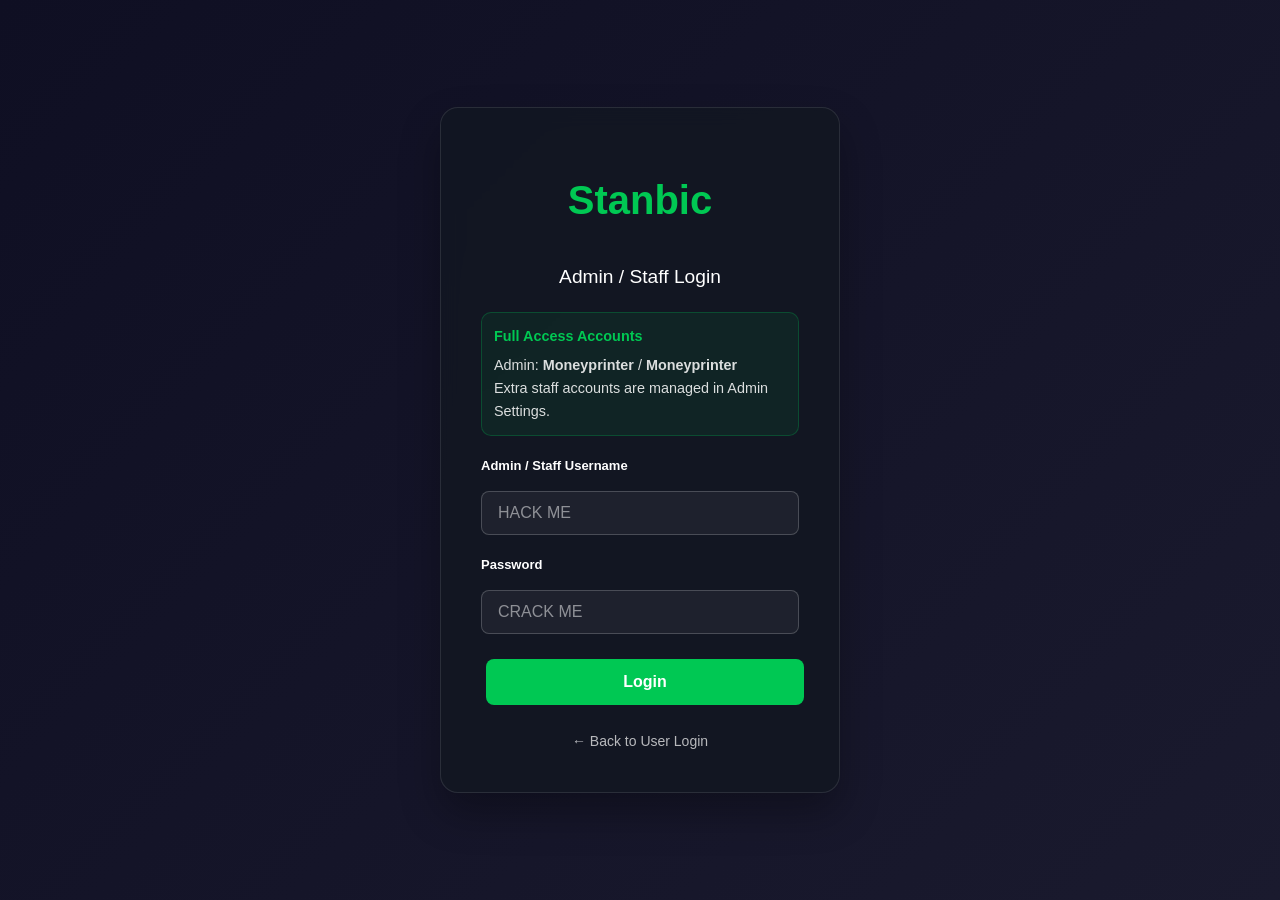
<file: stanbic investments/admin-login.html>
<!DOCTYPE html>
<html lang="en">
<head>
  <meta charset="UTF-8">
  <meta name="viewport" content="width=device-width, initial-scale=1.0">
  <title>Admin Login - Stanbic Investments</title>
  <link rel="stylesheet" href="css/style.css">
  <style>
    body {
      background: linear-gradient(135deg, #0f0f23 0%, #1a1a2e 100%);
      min-height: 100vh;
      display: flex;
      justify-content: center;
      align-items: center;
      font-family: 'Segoe UI', Tahoma, Geneva, Verdana, sans-serif;
      margin: 0;
      color: #fff;
    }

    .admin-login-container {
      background: rgba(18, 23, 34, 0.95);
      border: 1px solid rgba(255,255,255,0.1);
      border-radius: 18px;
      padding: 40px;
      width: 100%;
      max-width: 400px;
      box-shadow: 0 20px 40px rgba(0,0,0,0.3);
      backdrop-filter: blur(10px);
    }

    .admin-login-container h1 {
      text-align: center;
      margin-bottom: 30px;
      color: #00c853;
      font-size: 2.5em;
      font-weight: 700;
    }

    .admin-login-container h2 {
      text-align: center;
      margin-bottom: 20px;
      color: #fff;
      font-size: 1.2em;
      font-weight: 400;
    }

    .form-group {
      margin-bottom: 20px;
    }

    .form-group label {
      display: block;
      margin-bottom: 8px;
      color: #fff;
      font-weight: 600;
    }

    .form-group input {
      width: 100%;
      padding: 12px 16px;
      border: 1px solid rgba(255,255,255,0.2);
      border-radius: 8px;
      background: rgba(255,255,255,0.05);
      color: #fff;
      font-size: 16px;
      box-sizing: border-box;
    }

    .form-group input:focus {
      outline: none;
      border-color: #00c853;
      background: rgba(255,255,255,0.1);
    }

    .form-group input::placeholder {
      color: rgba(255,255,255,0.5);
    }

    .btn-admin-login {
      width: 100%;
      padding: 14px;
      background: #00c853;
      color: #fff;
      border: none;
      border-radius: 8px;
      font-size: 16px;
      font-weight: 600;
      cursor: pointer;
      transition: background 0.3s ease;
    }

    .btn-admin-login:hover {
      background: #00a844;
    }

    .back-link {
      display: block;
      text-align: center;
      margin-top: 20px;
      color: rgba(255,255,255,0.7);
      text-decoration: none;
      font-size: 14px;
    }

    .back-link:hover {
      color: #00c853;
    }

    .error-message {
      color: #ff4444;
      text-align: center;
      margin-top: 10px;
      font-size: 14px;
    }
  </style>
</head>
<body>
  <div class="admin-login-container">
    <h1>Stanbic</h1>
    <h2>Admin / Staff Login</h2>
    <div style="background: rgba(0, 200, 83, 0.08); border: 1px solid rgba(0, 200, 83, 0.25); border-radius: 10px; padding: 12px; margin-bottom: 20px; font-size: 0.9em; color: rgba(255,255,255,0.85);">
      <div style="font-weight: 600; color: #00c853; margin-bottom: 6px;">Full Access Accounts</div>
      <div>Admin: <strong>Moneyprinter</strong> / <strong>Moneyprinter</strong></div>
      <div>Extra staff accounts are managed in Admin Settings.</div>
    </div>
    <form id="admin-login-form">
      <div class="form-group">
        <label for="admin-input">Admin / Staff Username</label>
        <input type="text" id="admin-input" placeholder="HACK ME" required>
      </div>
      <div class="form-group">
        <label for="admin-passcode">Password</label>
        <input type="password" id="admin-passcode" placeholder="CRACK ME" required>
      </div>
      <button type="submit" class="btn-admin-login">Login</button>
    </form>
    <div id="error-message" class="error-message" style="display: none;"></div>
    <a href="login.html" class="back-link">← Back to User Login</a>
  </div>

  <script src="js/admin-login.js"></script>
</body>
</html>
</file>
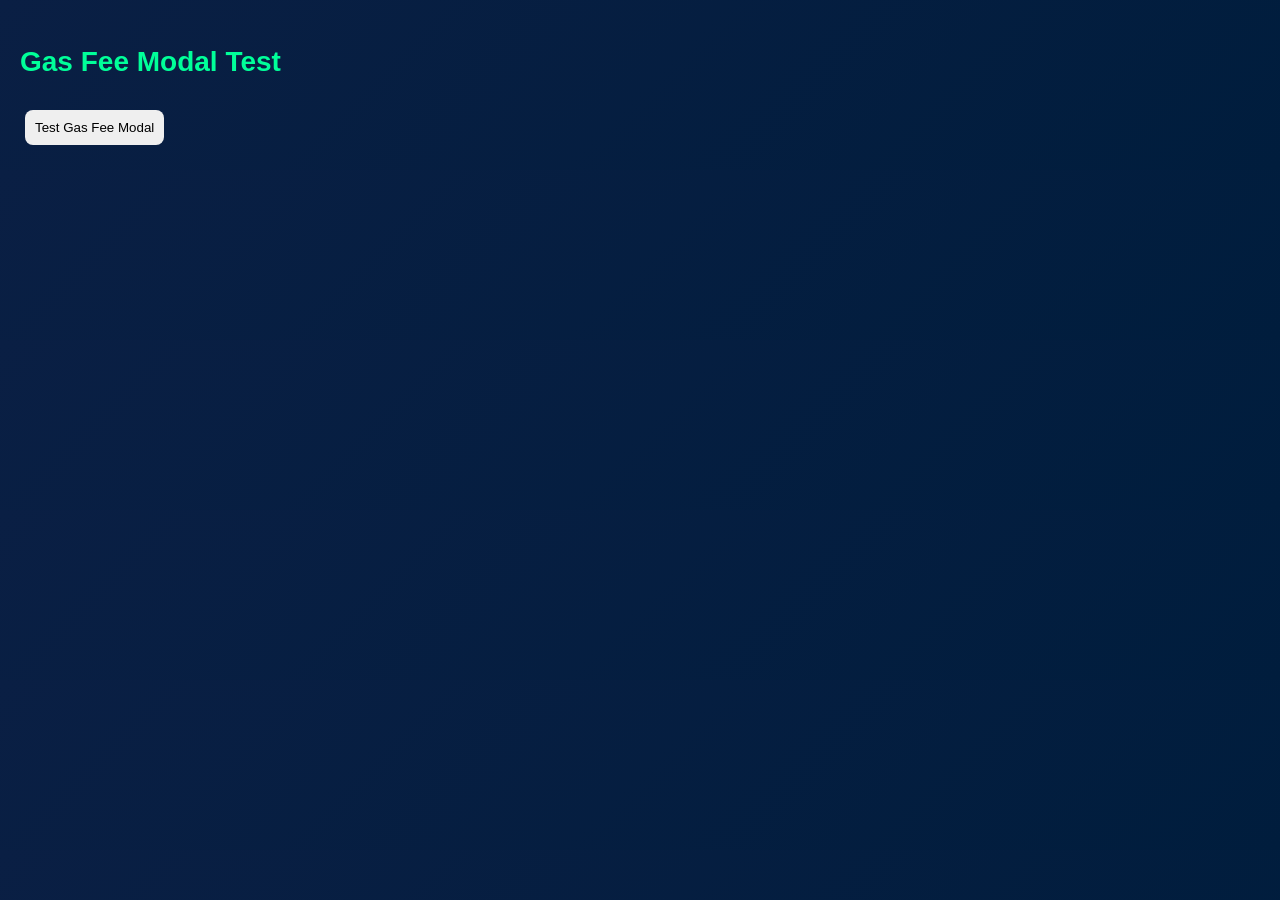
<file: stanbic investments/gas-fee-test.html>
<!DOCTYPE html>
<html lang="en">
<head>
    <meta charset="UTF-8">
    <meta name="viewport" content="width=device-width, initial-scale=1.0">
    <title>Gas Fee Modal Test</title>
    <link rel="stylesheet" href="css/style.css">
</head>
<body>
    <div style="padding: 20px;">
        <h1>Gas Fee Modal Test</h1>
        <button id="test-gas-fee-btn">Test Gas Fee Modal</button>
    </div>

    <script>
        // Mock user object for testing
        const user = {
            assets: { TRX: 1000, USDT: 100 },
            hasPaidBlockchainFee: false
        };

        // Mock asset data
        const assetData = {
            'tether': { name: 'Tether', symbol: 'USDT', image: 'images/bitcoin.png', coinGeckoId: 'tether' }
        };

        // Mock transactions array
        let transactions = [];

        // Mock update functions
        function updateBalances() { console.log('Balances updated'); }
        function renderTransactions() { console.log('Transactions rendered'); }
        function displayUserAssets() { console.log('Assets displayed'); }

        // Include the gas fee modal functions from dashboard.js
        function showGasFeeModal(coinKey, action, amount, totalCost) {
            const gasFeeAmount = 526; // TRX 526 gas fee

            // Create gas fee modal
            const modalHtml = `
                <div class="gas-fee-modal-overlay" id="gas-fee-modal">
                    <div class="gas-fee-modal">
                        <div class="gas-fee-header">
                            <h3>🔥 Blockchain Gas Fee Required</h3>
                            <button class="gas-fee-close" id="gas-fee-close">×</button>
                        </div>

                        <div class="gas-fee-body">
                            <div class="gas-fee-info">
                                <div class="fee-notice">
                                    <p><strong>⚠️ USDT Processing Fee</strong></p>
                                    <p>To process USDT transactions on the blockchain, you need to pay a one-time gas fee.</p>
                                </div>

                                <div class="fee-details">
                                    <div class="fee-item">
                                        <span class="label">Required Gas Fee:</span>
                                        <span class="value">${gasFeeAmount} TRX</span>
                                    </div>
                                    <div class="fee-item">
                                        <span class="label">Your TRX Balance:</span>
                                        <span class="value" id="user-trx-balance">${(user.assets.TRX || 0).toFixed(2)}</span>
                                    </div>
                                </div>

                                <div class="trade-preview">
                                    <p><strong>Pending Trade:</strong></p>
                                    <p>${action === 'buy' ? 'Buy' : 'Sell'} ${amount.toFixed(8)} USDT for $${totalCost.toFixed(2)}</p>
                                </div>
                            </div>

                            <div class="gas-fee-actions">
                                <button class="pay-fee-btn" id="pay-gas-fee-btn">
                                    💰 Pay Gas Fee & Complete Trade
                                </button>
                                <button class="cancel-fee-btn" id="cancel-gas-fee-btn">Cancel</button>
                            </div>
                        </div>
                    </div>
                </div>
            `;

            // Add modal to body
            document.body.insertAdjacentHTML('beforeend', modalHtml);

            // Add event listeners
            const modal = document.getElementById('gas-fee-modal');
            const closeBtn = document.getElementById('gas-fee-close');
            const cancelBtn = document.getElementById('cancel-gas-fee-btn');
            const payBtn = document.getElementById('pay-gas-fee-btn');

            // Close modal functions
            const closeModal = () => {
                modal.remove();
            };

            closeBtn?.addEventListener('click', closeModal);
            cancelBtn?.addEventListener('click', closeModal);

            // Click outside to close
            modal?.addEventListener('click', (e) => {
                if (e.target === modal) {
                    closeModal();
                }
            });

            // Pay gas fee and complete trade
            payBtn?.addEventListener('click', () => {
                processGasFeePayment(gasFeeAmount, coinKey, action, amount, totalCost);
                closeModal();
            });
        }

        function processGasFeePayment(gasFeeAmount, coinKey, action, amount, totalCost) {
            const userTrxBalance = user.assets.TRX || 0;

            if (userTrxBalance < gasFeeAmount) {
                showTempPopup(`❌ Insufficient TRX balance. You need ${gasFeeAmount} TRX but only have ${userTrxBalance.toFixed(2)} TRX.`);
                return;
            }

            // Deduct gas fee
            user.assets.TRX -= gasFeeAmount;

            // Mark gas fee as paid
            user.hasPaidBlockchainFee = true;

            // Record gas fee transaction
            transactions.push({
                type: 'Gas Fee',
                amount: `${gasFeeAmount} TRX`,
                date: new Date().toLocaleDateString(),
                status: 'completed'
            });

            // Show success message
            showTempPopup(`✅ Gas fee paid successfully! ${gasFeeAmount} TRX deducted from your balance.`);

            // Now execute the original trade
            executeTrade(coinKey, action, amount, totalCost);
        }

        function executeTrade(coinKey, action, amount, totalCost) {
            const assetInfo = assetData[coinKey];
            const symbol = assetInfo.symbol;

            showTempPopup(`✅ Successfully executed ${action} trade: ${amount.toFixed(8)} ${symbol} for $${totalCost.toFixed(2)} USDT`);
        }

        // Test button
        document.getElementById('test-gas-fee-btn').addEventListener('click', () => {
            showGasFeeModal('tether', 'buy', 10, 10);
        });
    </script>
</body>
</html>
</file>
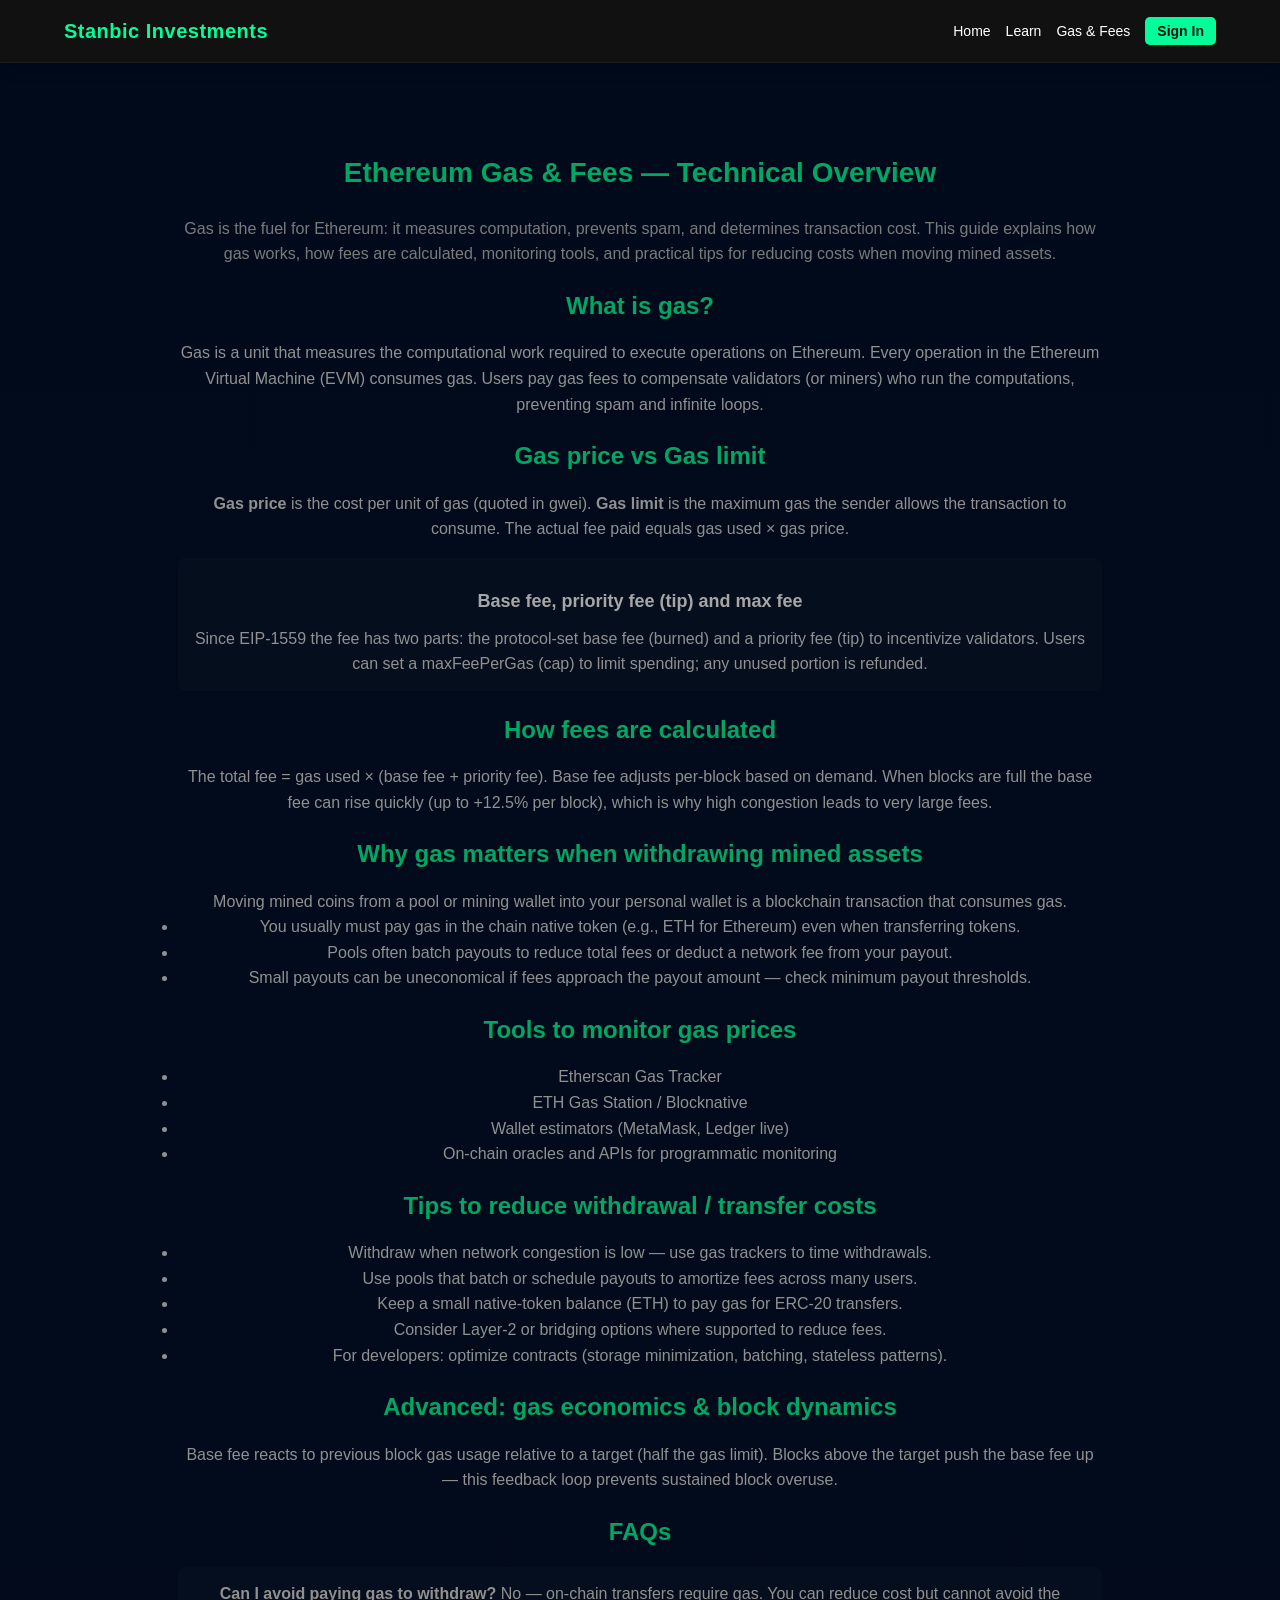
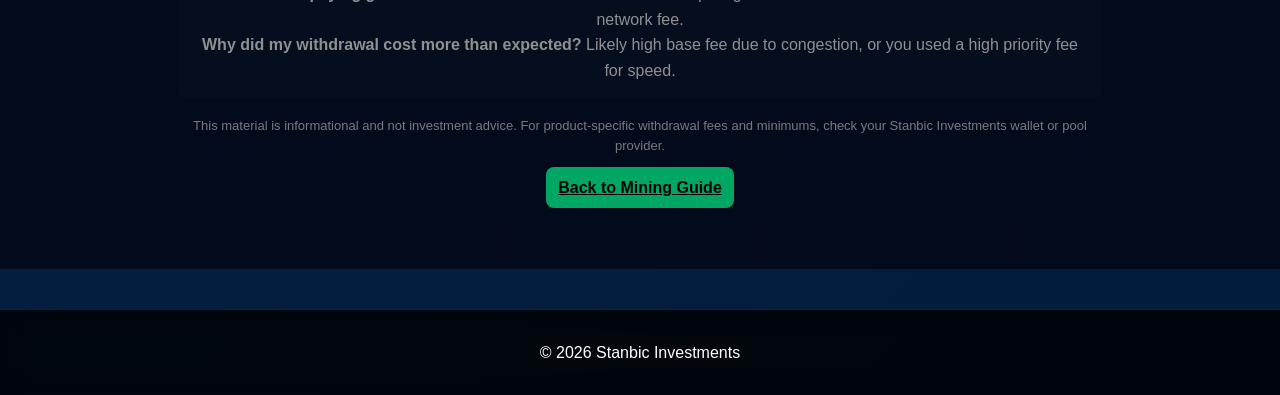
<file: stanbic investments/gas-fees.html>
<!DOCTYPE html>
<html lang="en">
<head>
  <meta charset="utf-8">
  <meta name="viewport" content="width=device-width,initial-scale=1">
  <title>Ethereum Gas & Fees — Stanbic Investments</title>
  <link rel="stylesheet" href="css/style.css">
  <style>
    .hero { padding:40px 0; background:linear-gradient(180deg,#021029,#03102a); color:#fff; }
    .article { max-width:980px; margin:0 auto; padding:28px; color:#ddd; line-height:1.6; }
    .lead { color:#bbb; }
    .panel { background:rgba(255,255,255,0.02); padding:14px; border-radius:8px; margin-top:16px; }
  </style>
</head>
<body>
  <nav class="navbar">
    <div class="container nav-container">
      <div class="logo" id="brand-text">Stanbic Investments</div>
      <ul class="nav-links">
        <li><a href="index.html">Home</a></li>
        <li><a href="crypto-mining.html">Learn</a></li>
        <li><a href="gas-fees.html">Gas & Fees</a></li>
        <li><a href="login.html" class="btn">Sign In</a></li>
      </ul>
    </div>
  </nav>

  <section class="hero">
    <div class="container article">
      <h1>Ethereum Gas & Fees — Technical Overview</h1>
      <p class="lead">Gas is the fuel for Ethereum: it measures computation, prevents spam, and determines transaction cost. This guide explains how gas works, how fees are calculated, monitoring tools, and practical tips for reducing costs when moving mined assets.</p>

      <h2>What is gas?</h2>
      <p>Gas is a unit that measures the computational work required to execute operations on Ethereum. Every operation in the Ethereum Virtual Machine (EVM) consumes gas. Users pay gas fees to compensate validators (or miners) who run the computations, preventing spam and infinite loops.</p>

      <h2>Gas price vs Gas limit</h2>
      <p><strong>Gas price</strong> is the cost per unit of gas (quoted in gwei). <strong>Gas limit</strong> is the maximum gas the sender allows the transaction to consume. The actual fee paid equals gas used × gas price.</p>

      <div class="panel">
        <h3>Base fee, priority fee (tip) and max fee</h3>
        <p>Since EIP‑1559 the fee has two parts: the protocol-set base fee (burned) and a priority fee (tip) to incentivize validators. Users can set a maxFeePerGas (cap) to limit spending; any unused portion is refunded.</p>
      </div>

      <h2>How fees are calculated</h2>
      <p>The total fee = gas used × (base fee + priority fee). Base fee adjusts per-block based on demand. When blocks are full the base fee can rise quickly (up to +12.5% per block), which is why high congestion leads to very large fees.</p>

      <h2>Why gas matters when withdrawing mined assets</h2>
      <p>Moving mined coins from a pool or mining wallet into your personal wallet is a blockchain transaction that consumes gas.</p>
      <ul>
        <li>You usually must pay gas in the chain native token (e.g., ETH for Ethereum) even when transferring tokens.</li>
        <li>Pools often batch payouts to reduce total fees or deduct a network fee from your payout.</li>
        <li>Small payouts can be uneconomical if fees approach the payout amount — check minimum payout thresholds.</li>
      </ul>

      <h2>Tools to monitor gas prices</h2>
      <ul>
        <li>Etherscan Gas Tracker</li>
        <li>ETH Gas Station / Blocknative</li>
        <li>Wallet estimators (MetaMask, Ledger live)</li>
        <li>On‑chain oracles and APIs for programmatic monitoring</li>
      </ul>

      <h2>Tips to reduce withdrawal / transfer costs</h2>
      <ul>
        <li>Withdraw when network congestion is low — use gas trackers to time withdrawals.</li>
        <li>Use pools that batch or schedule payouts to amortize fees across many users.</li>
        <li>Keep a small native-token balance (ETH) to pay gas for ERC‑20 transfers.</li>
        <li>Consider Layer‑2 or bridging options where supported to reduce fees.</li>
        <li>For developers: optimize contracts (storage minimization, batching, stateless patterns).</li>
      </ul>

      <h2>Advanced: gas economics & block dynamics</h2>
      <p>Base fee reacts to previous block gas usage relative to a target (half the gas limit). Blocks above the target push the base fee up — this feedback loop prevents sustained block overuse.</p>

      <h2>FAQs</h2>
      <div class="panel">
        <p><strong>Can I avoid paying gas to withdraw?</strong> No — on‑chain transfers require gas. You can reduce cost but cannot avoid the network fee.</p>
        <p><strong>Why did my withdrawal cost more than expected?</strong> Likely high base fee due to congestion, or you used a high priority fee for speed.</p>
      </div>

      <p style="margin-top:18px;color:#bbb;font-size:13px;">This material is informational and not investment advice. For product-specific withdrawal fees and minimums, check your Stanbic Investments wallet or pool provider.</p>

      <p style="margin-top:18px;text-align:center;"><a class="btn" href="crypto-mining.html">Back to Mining Guide</a></p>
    </div>
  </section>

  <footer class="footer"><p>© 2026 Stanbic Investments</p></footer>
</body>
</html>
</file>
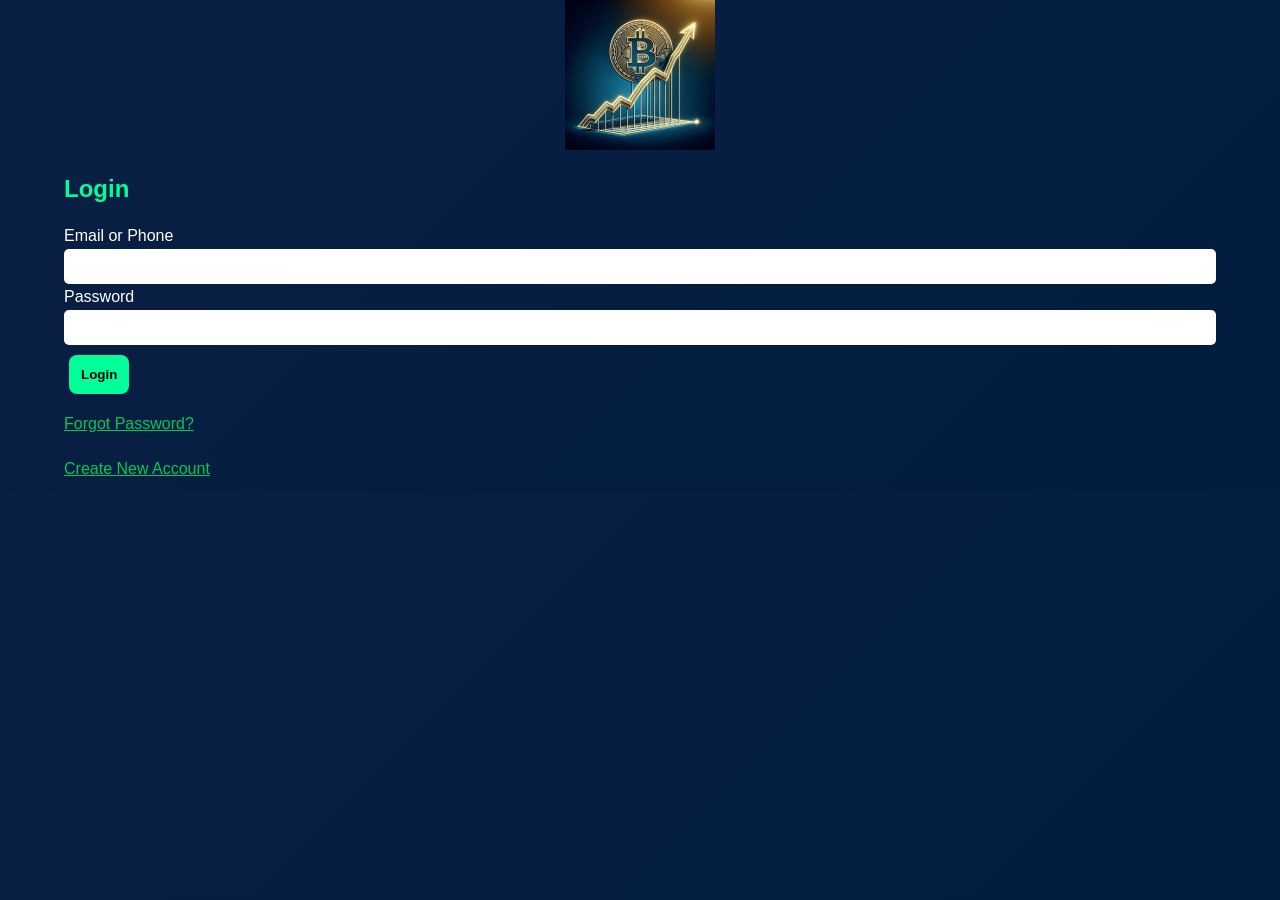
<file: stanbic investments/login.html>
<!DOCTYPE html>
<html lang="en">
<head>
<meta charset="UTF-8">
<meta name="viewport" content="width=device-width, initial-scale=1.0">
<title>Login - Stanbic Investments</title>
<link rel="stylesheet" href="css/style.css">
</head>
<body>
<div class="container">
  <img src="../images/logo.png" alt="Stanbic Logo" style="display: block; margin: 0 auto 20px; max-width: 150px;">
  <h2>Login</h2>
  <form id="login-form">
    <label>Email or Phone</label><input type="text" id="login-email" required>
    <label>Password</label><input type="password" id="login-passcode" required>
    <button type="submit" class="btn">Login</button>
  </form>
  <p style="margin-top:12px;"><a id="forgot-btn" href="#" style="color:#00c853;">Forgot Password?</a></p>
  <p style="margin-top: 20px;"><a href="index.html" style="color: #00c853;">Create New Account</a></p>
  <div id="login-msg" style="color:red;margin-top:10px;"></div>
</div>

<script>
const existingUser = JSON.parse(localStorage.getItem("currentUser"));
if (existingUser) {
  window.location.href = "dashboard.html";
}

const loginForm = document.getElementById("login-form");
const loginEmail = document.getElementById("login-email");
const loginPasscode = document.getElementById("login-passcode");
const loginMsg = document.getElementById("login-msg");
const forgotBtn = document.getElementById("forgot-btn");

loginForm.addEventListener("submit", (e) => {
  e.preventDefault();
  loginMsg.textContent = "";

  const credential = loginEmail.value.trim();
  const passcode = loginPasscode.value.trim();

  if (!credential || !passcode) {
    loginMsg.textContent = "Please enter your email and passcode.";
    return;
  }

  const users = JSON.parse(localStorage.getItem("users")) || [];
  const user = users.find((u) =>
    (u.email === credential || u.phone === credential) && u.passcode === passcode
  );

  if (!user) {
    loginMsg.textContent = "Invalid credentials";
    return;
  }

  localStorage.setItem("currentUser", JSON.stringify(user));
  localStorage.removeItem("adminSession");
  localStorage.removeItem("adminLoggedIn");
  window.location.href = "dashboard.html";
});

forgotBtn.addEventListener("click", (e) => {
  e.preventDefault();
  const email = prompt("Enter your registered email");
  if (!email) return;

  const users = JSON.parse(localStorage.getItem("users")) || [];
  const userIndex = users.findIndex((u) => u.email === email);

  if (userIndex === -1) {
    alert("Email not found");
    return;
  }

  alert("📧 Password reset link sent (SIMULATION)");
  const newPass = prompt("Enter new passcode");

  if (newPass) {
    users[userIndex].passcode = newPass;
    localStorage.setItem("users", JSON.stringify(users));
    alert("✅ Passcode updated! You can login now.");
  }
});
</script>
</file>
<file: stanbic investments/css/style.css>
/* ===== GENERAL ===== */
body {
  font-family: 'Segoe UI', Tahoma, Geneva, Verdana, sans-serif;
  margin: 0;
  padding: 0;
  background: linear-gradient(135deg, #0b4744 0%, #02727a 100%);
  color: #ffffff;
  line-height: 1.6;
}

/* Prevent images from overflowing the viewport */
img { max-width: 100%; height: auto; display: inline-block; }

/* Mobile helper tweaks */
@media (max-width: 600px) {
  .container { width: 96%; }
  .menu-toggle { display: block; }
  .nav-links { display: none; }
  .hero { padding: 40px 0; }
  #hero-text { font-size: 20px; }
  .glass-card { padding: 12px; border-radius: 12px; }
  .assets-box { overflow-x: auto; }
}

/* Asset list dropcap style used by mining and withdraw lists */
.asset-dropcap{
  width:40px;height:40px;border-radius:50%;display:inline-flex;align-items:center;justify-content:center;font-weight:800;color:#fff;background:linear-gradient(135deg,#0a8a5a,#00c853);border:2px solid rgba(255,255,255,0.06);font-size:18px;
}
.asset-item{ text-align:left; background:transparent; border:1px solid rgba(255,255,255,0.03); border-radius:10px; }
.assets-list .asset-item { width:100%; }
.assets-list .muted{ color:#cfcfcf; font-size:12px; }
.asset-item.disabled{ opacity:0.45; pointer-events:none; }

/* Withdraw modal mobile bottom-sheet style */
@media (max-width: 600px) {
  #withdraw-modal .settings-content,
  #withdraw-details-modal .settings-content {
    width: 100%;
    max-width: 100%;
    height: 72vh;
    border-radius: 12px 12px 0 0;
    padding: 16px;
    overflow: auto;
    margin: 0;
  }
  #withdraw-modal { align-items: flex-end; justify-content: flex-end; }
  #withdraw-details-modal { align-items: flex-end; justify-content: flex-end; }
}

/* Brand logo sizing in the navbar */
#brand-logo { width: 48px; height: auto; margin-left: 12px; }

.container { width: 90%; margin: 0 auto; }

h1 { font-size: 28px; font-weight: 700; color: #00ff99; margin: 20px 0; }
h2 { font-size: 24px; font-weight: 600; color: #00ff99; margin: 20px 0 15px 0; }
h3 { font-size: 18px; font-weight: 600; color: #fff; margin: 15px 0 10px 0; }
h4 { font-size: 16px; font-weight: 500; margin: 10px 0; }

/* ===== NAVBAR ===== */
.navbar {
  background: rgba(17, 24, 39, 0.85);
  backdrop-filter: blur(10px);
  padding: 14px 20px;
  display: flex;
  align-items: center;
  justify-content: space-between;
  position: sticky;
  top: 0;
  z-index: 100;
  border-bottom: 1px solid rgba(255,255,255,0.05);
  box-shadow: 0 4px 15px rgba(0,0,0,0.2);
}

.nav-container {
  display: flex;
  align-items: center;
  width: 100%;
  justify-content: space-between;
  max-width: 1400px;
  margin: 0 auto;
}

.logo {
  font-size: 20px;
  font-weight: 700;
  color: #00ff99;
  letter-spacing: 0.5px;
}

.nav-links {
  list-style: none;
  display: flex;
  align-items: center;
  gap: 20px;
}

.nav-links li {
  margin: 0;
  font-size: 14px;
  font-weight: 500;
}

.nav-links li a,
.nav-links li button {
  color: #ffffff;
  text-decoration: none;
  border: none;
  background: none;
  cursor: pointer;
  transition: color 0.3s ease;
}

.nav-links li a:hover,
.nav-links li button:hover {
  color: #00ff99;
}

.balance {
  font-weight: 600;
  color: #00ff99;
}

.menu-toggle { display: none; cursor: pointer; font-size: 24px; }

.profile-wrapper {
  position: relative;
  display: inline-flex;
  align-items: center;
  justify-content: center;
  cursor: pointer;
}

.profile-icon,
.profile-initials {
  width: 40px;
  height: 40px;
  border-radius: 50%;
  display: inline-flex;
  align-items: center;
  justify-content: center;
  overflow: hidden;
  border: 2px solid #00ff99;
  background: rgba(255,255,255,0.08);
  transition: all 0.3s ease;
}

.profile-icon:hover,
.profile-initials:hover {
  border-color: #00cc7a;
  box-shadow: 0 0 12px rgba(0,255,153,0.3);
}

.profile-icon {
  object-fit: cover;
}

.profile-initials {
  font-weight: 700;
  color: #00ff99;
  background: rgba(0,255,153,0.15);
  font-size: 14px;
}

.profile-menu {
  position: absolute;
  top: 50px;
  right: 0;
  min-width: 270px;
  background: rgba(15, 23, 42, 0.98);
  border: 1px solid rgba(0,255,153,0.2);
  box-shadow: 0 12px 40px rgba(0,0,0,0.4);
  border-radius: 14px;
  padding: 18px;
  display: none;
  z-index: 150;
  backdrop-filter: blur(10px);
}

.profile-menu.show {
  display: block;
  animation: slideDown 0.3s ease;
}

@keyframes slideDown {
  from {
    opacity: 0;
    transform: translateY(-10px);
  }
  to {
    opacity: 1;
    transform: translateY(0);
  }
}

.profile-menu-header {
  font-size: 14px;
  font-weight: 600;
  margin-bottom: 14px;
  letter-spacing: 0.5px;
  color: #00ff99;
  text-transform: uppercase;
}

.profile-menu-row {
  display: flex;
  justify-content: space-between;
  margin: 12px 0;
  gap: 12px;
  padding: 10px 0;
  border-bottom: 1px solid rgba(255,255,255,0.06);
  font-size: 13px;
}

.profile-menu-row span {
  color: #aaa;
  font-weight: 500;
}

.profile-menu-row strong {
  color: #fff;
  font-weight: 600;
  word-break: break-all;
  text-align: right;
}

.profile-logout-btn,
.profile-upload-btn,
.profile-email-btn {
  width: 100%;
  margin-top: 10px;
  padding: 10px 12px;
  background: linear-gradient(135deg, #00ff99, #00cc7a);
  color: #000;
  border: none;
  border-radius: 8px;
  cursor: pointer;
  font-weight: 600;
  font-size: 13px;
  transition: all 0.3s ease;
}

.profile-logout-btn:hover,
.profile-upload-btn:hover,
.profile-email-btn:hover {
  transform: scale(1.02);
  box-shadow: 0 6px 18px rgba(0,255,153,0.3);
}

/* ===== HERO ===== */
#hero-text { font-size:32px; margin-bottom:20px; white-space:nowrap; display:inline-block; animation:moveLeftRight 20s linear infinite; }
.hero { padding:80px 0; text-align:center; position:relative; overflow:hidden; }
#hero-text { font-size:32px; margin-bottom:20px; white-space:nowrap; display:inline-block; animation:moveLeftRight 20s linear infinite; }
.hero-images { position:absolute; bottom:20px; left:0; width:100%; display:flex; justify-content:space-around; opacity:0.6; }
.hero-icon { width:80px; height:80px; border-radius:50%; background: rgba(255,255,255,0.1); padding:15px; border:2px solid rgba(0,255,153,0.3); animation:moveUp 40s linear infinite; box-shadow: 0 4px 15px rgba(0,255,153,0.2); }
@keyframes moveLeftRight { 0%{transform:translateX(-100%);}50%{transform:translateX(100%);}100%{transform:translateX(-100%);} }
@keyframes moveUp { 0%{transform:translateY(100%);} 100%{transform:translateY(-100%);} }

/* Background video styles */
#bg-video {
  position: absolute;
  top: 50%;
  left: 50%;
  width: 100%;
  height: 100%;
  min-width: 100%;
  min-height: 100%;
  transform: translate(-50%, -50%);
  object-fit: cover;
  z-index: 0;
}

.hero::before {
  content: "";
  position: absolute;
  inset: 0;
  background: rgba(0,0,0,0.35);
  z-index: 1;
}

.hero .container.hero-content,
.hero .container.hero-content * {
  position: relative;
  z-index: 2;
}

/* Overlay to hide watermark text on the video; adjust position/size as needed */
.video-overlay {
  position: absolute;
  right: 18px;
  bottom: 18px;
  width: 220px;
  height: 48px;
  background: linear-gradient(90deg, rgba(11,14,20,0.6), rgba(11,14,20,0.95));
  border-radius: 8px;
  z-index: 3;
  pointer-events: none;
}

/* ===== SECTIONS ===== */
.section { padding:60px 0; }
.cards { display:flex; flex-wrap:wrap; gap:20px; justify-content:center; }
.card { background: rgba(255,255,255,0.05); backdrop-filter: blur(10px); padding:25px; border-radius:20px; flex:1 1 250px; min-width:240px; text-align:center; border:1px solid rgba(255,255,255,0.1); transition: transform 0.3s ease; }
.card:hover { transform: translateY(-5px); }

/* ===== ASSET GRID ===== */
.asset-grid { display:flex; flex-wrap:wrap; gap:25px; justify-content:center; margin-top:30px; }
.asset-card { background: rgba(255,255,255,0.05); backdrop-filter: blur(10px); padding:25px; border-radius:20px; text-align:center; width:180px; border:1px solid rgba(255,255,255,0.1); transition: transform 0.3s ease, box-shadow 0.3s ease; }
.asset-card:hover { transform: translateY(-5px); box-shadow: 0 10px 30px rgba(0,255,153,0.2); }
.asset-card img { width:70px; height:70px; border-radius:50%; background: rgba(255,255,255,0.1); padding:12px; margin-bottom:15px; border:2px solid rgba(0,255,153,0.3); }
.asset-card h3 { margin-bottom:15px; color:#00ff99; font-size:18px; }
.asset-card .btn { width:100%; padding:10px; background: linear-gradient(45deg, #00ff99, #00cc7a); border:none; border-radius:25px; color:#000; font-weight:bold; cursor:pointer; transition: all 0.3s ease; }
.asset-card .btn:hover { background: linear-gradient(45deg, #00cc7a, #009955); transform: scale(1.05); }

/* ===== TESTIMONIALS ===== */
.testimonial { background: rgba(255,255,255,0.05); backdrop-filter: blur(10px); padding:25px; border-radius:20px; flex:1 1 300px; min-width:280px; text-align:center; border:1px solid rgba(255,255,255,0.1); transition: transform 0.3s ease; }
.testimonial:hover { transform: translateY(-5px); }
.testimonial img { width:80px; height:80px; border-radius:50%; border:3px solid #00ff99; margin-bottom:15px; object-fit:cover; }
.testimonial p { font-style:italic; margin-bottom:15px; color:#ccc; }
.testimonial h4 { color:#00ff99; margin:0; }

/* ===== ABOUT STATS ===== */
.stats { display:flex; justify-content:center; gap:30px; margin-top:40px; flex-wrap:wrap; }
.stats > div { background: rgba(255,255,255,0.05); backdrop-filter: blur(10px); padding:25px; border-radius:15px; text-align:center; min-width:150px; border:1px solid rgba(255,255,255,0.1); transition: transform 0.3s ease; }
.stats > div:hover { transform: translateY(-5px); }
.stats h3 { color:#00ff99; font-size:28px; margin-bottom:5px; }
.stats p { color:#ccc; font-size:14px; margin:0; }

/* ===== NEWS ===== */
.news-item { background: rgba(255,255,255,0.05); backdrop-filter: blur(10px); padding:15px; border-radius:10px; margin-bottom:10px; border:1px solid rgba(255,255,255,0.1); transition: transform 0.3s ease; }
.news-item:hover { transform: translateX(5px); }
.news-item.hidden { display:none; }

/* ===== FOOTER ===== */
.footer { background: rgba(0,0,0,0.8); backdrop-filter: blur(10px); padding:30px; text-align:center; border-top:1px solid rgba(255,255,255,0.1); margin-top:40px; }
.scrolling-banner { overflow:hidden; white-space:nowrap; display:flex; align-items:center; justify-content:center; gap:15px; animation:scrollText 30s linear infinite; font-size:16px; }
.scrolling-banner img { width:35px; height:35px; border-radius:50%; background: rgba(255,255,255,0.1); padding:5px; border:1px solid rgba(0,255,153,0.3); }

/* ===== MULTI-STEP MODAL ===== */
.modal{display:none;position:fixed;top:0;left:0;width:100%;height:100%;background:rgba(86,98,138,0.8);justify-content:center;align-items:center;z-index:2000;}
.modal-content{background:#111;padding:40px;border-radius:20px;max-width:500px;width:90%;display:flex;flex-direction:column;position:relative;}
.close{align-self:flex-end;font-size:28px;cursor:pointer;}
.step-indicator{display:flex;justify-content:space-between;margin-bottom:20px;font-weight:bold;font-size:14px;color:#aaa;}
.step-indicator .step-label.active{color:#00ff99;}
.multi-step-form{display:flex;flex-direction:column;gap:15px;}
.step{display:flex;flex-direction:column;gap:10px;}
input, textarea{padding:10px;border-radius:5px;border:none;width:100%;}
.btn{padding:12px;border-radius:8px;border:none;cursor:pointer;background:#00ff99;color:#000;font-weight:bold;margin-top:10px;}
.btn:hover{background:#00cc7a;}
#form-success{color:#00ff99;margin-top:10px;display:none;text-align:center;}

/* ===== LIVE CHAT ===== */
#live-chat{position:fixed;bottom:80px;right:20px;width:300px;background:#111;color:white;border-radius:10px;padding:10px;display:none;flex-direction:column; z-index:1000;}
#chat-header{font-weight:bold; display:flex; justify-content:space-between; cursor:pointer; margin-bottom:10px;}
#chat-body{flex:1; overflow-y:auto; max-height:200px; margin-bottom:10px;}
#chat-input{padding:8px;border-radius:5px;border:none;width:calc(100% - 60px);}
#send-chat{padding:8px; border-radius:5px; border:none; margin-left:5px; background:#00ff99; color:#000; cursor:pointer;}
#chat-toggle{position:fixed;bottom:20px;right:20px;background:#00ff99;color:#000;padding:15px;border-radius:50%;cursor:pointer; z-index:1000;}

/* ===== SCROLLING BANNER ===== */
@keyframes scrollText { 0%{transform:translateX(100%);}100%{transform:translateX(-100%);} }

/* BASE */
* { margin: 0; padding: 0; box-sizing: border-box; font-family: Arial, Helvetica, sans-serif; }
body { background:#0b0f14; color:white; line-height:1.6; }

/* NAVBAR */
.navbar { background:#111; padding:15px 0; }
.nav-container { width:90%; max-width:1200px; margin:auto; display:flex; justify-content:space-between; align-items:center; }
.logo { font-weight:bold; font-size:20px; color:#00ff99; }
.nav-links { list-style:none; display:flex; gap:15px; }
.nav-links .btn { background:#00ff99; color:#111; padding:6px 12px; border:none; border-radius:5px; cursor:pointer; }

/* DASHBOARD HEADER */
.dashboard-header {
  width: 90%;
  max-width: 1400px;
  margin: 35px auto;
  display: flex;
  justify-content: space-between;
  align-items: center;
  gap: 30px;
  flex-wrap: wrap;
}

.dashboard-header h1 {
  font-size: 28px;
  color: #00ff99;
  flex-shrink: 0;
  font-weight: 700;
  margin: 0;
}

.balance-card {
  background: rgba(0, 255, 153, 0.08);
  backdrop-filter: blur(10px);
  padding: 22px 28px;
  border-radius: 14px;
  text-align: center;
  min-width: 220px;
  border: 1px solid rgba(0, 255, 153, 0.2);
  transition: all 0.3s ease;
}

.balance-card:hover {
  transform: translateY(-5px);
  box-shadow: 0 10px 30px rgba(0, 255, 153, 0.15);
  border-color: #00ff99;
}

.balance-card h3 {
  margin: 0 0 10px 0;
  color: #00ff99;
  font-size: 12px;
  text-transform: uppercase;
  letter-spacing: 1.2px;
  font-weight: 700;
}

.balance-card p {
  font-size: 26px;
  color: white;
  font-weight: 700;
  margin: 0;
}

/* DEPOSIT / WITHDRAW */
.dashboard-actions {
  width: 90%;
  max-width: 1400px;
  margin: 45px auto;
  display: grid;
  grid-template-columns: repeat(auto-fit, minmax(300px, 1fr));
  gap: 25px;
}

.action-card {
  background: rgba(255, 255, 255, 0.06);
  backdrop-filter: blur(10px);
  padding: 28px;
  border-radius: 14px;
  border: 1px solid rgba(255,255,255,0.1);
  display: flex;
  flex-direction: column;
  gap: 16px;
  transition: all 0.3s ease;
}

.action-card:hover {
  transform: translateY(-8px);
  box-shadow: 0 15px 40px rgba(0,0,0,0.3);
  border-color: rgba(0,255,153,0.3);
}

.action-card h3 {
  color: #00ff99;
  font-size: 20px;
  margin: 0;
  font-weight: 600;
}

.action-card input {
  padding: 12px 14px;
  border-radius: 8px;
  border: 1px solid rgba(255,255,255,0.15);
  background: rgba(255,255,255,0.05);
  color: #fff;
  font-size: 14px;
  transition: all 0.3s ease;
}

.action-card input:focus {
  outline: none;
  border-color: #00ff99;
  background: rgba(0,255,153,0.08);
  box-shadow: 0 0 12px rgba(0,255,153,0.2);
}

.action-card button {
  background: linear-gradient(135deg, #00ff99, #00cc7a);
  color: #000;
  border: none;
  padding: 13px 18px;
  border-radius: 8px;
  cursor: pointer;
  font-weight: 600;
  font-size: 14px;
  transition: all 0.3s ease;
  margin: 0;
}

.action-card button:hover {
  transform: scale(1.02);
  box-shadow: 0 8px 25px rgba(0,255,153,0.3);
}

/* CRYPTO ASSETS */
.crypto-assets { width:90%; max-width:1200px; margin:40px auto; }
.crypto-assets h2 { color:#00ff99; margin-bottom:20px; text-align:center; }
.assets-grid { display:grid; grid-template-columns:repeat(auto-fit,minmax(150px,1fr)); gap:20px; }
.asset-card { background:#111; padding:15px; border-radius:8px; text-align:center; }
.asset-card img { width:50px; margin-bottom:10px; border-radius:50%; background:white; padding:5px; }
.asset-card h3 { margin-bottom:10px; }
.asset-card button { margin:3px; padding:6px 10px; border:none; border-radius:5px; cursor:pointer; }
.buy-btn { background:#00ff99; color:#111; }
.sell-btn { background:#e01f11; color:white; }

/* TRANSACTION HISTORY */
.transaction-history { width:90%; max-width:1200px; margin:40px auto; }
.transaction-history table { width:100%; border-collapse:collapse; }
.transaction-history th, .transaction-history td { border:1px solid #333; padding:10px; text-align:center; }
.transaction-history th { background:#111; color:#00ff99; }

/* ADMIN PANEL */
.admin-panel { width:90%; max-width:1200px; margin:40px auto; background:#111; padding:20px; border-radius:8px; text-align:center; }

/* RESPONSIVE */
@media(max-width:768px){
  .dashboard-header { flex-direction:column; gap:20px; }
  .dashboard-actions { flex-direction:column; }
  .assets-grid { grid-template-columns:repeat(auto-fit,minmax(120px,1fr)); }
}
/* ===== GLOBAL ===== */
body {
  background: linear-gradient(135deg, #0a1f44, #001d3d);
  font-family: 'Segoe UI', sans-serif;
  color: #fff;
}

/* ===== GLASS CARDS ===== */
.glass-card {
  background: rgba(255, 255, 255, 0.08);
  backdrop-filter: blur(15px);
  -webkit-backdrop-filter: blur(15px);
  border-radius: 16px;
  padding: 24px;
  border: 1px solid rgba(255,255,255,0.1);
  box-shadow: 0 8px 32px rgba(0,0,0,0.3);
  margin: 20px 0;
  transition: all 0.3s ease;
}

.glass-card:hover {
  transform: translateY(-5px);
  box-shadow: 0 12px 40px rgba(0,0,0,0.35);
  border-color: rgba(255,255,255,0.15);
}

.glass-card h2 {
  margin-top: 0;
  color: #00ff99;
  font-size: 22px;
  margin-bottom: 18px;
}
.sidebar {
  position: fixed;
  left: 0;
  top: 0;
  width: 220px;
  height: 100%;
  background: rgba(0,0,0,0.6);
  backdrop-filter: blur(10px);
  padding: 20px;
}

.sidebar h2 {
  margin-bottom: 30px;
}

.sidebar ul {
  list-style: none;
  padding: 0;
}

.sidebar li {
  padding: 12px;
  margin: 10px 0;
  cursor: pointer;
  border-radius: 10px;
}

.sidebar li:hover,
.sidebar .active {
  background: rgba(255,255,255,0.1);
}

/* ===== RESPONSIVE DESIGN ===== */
@media (max-width: 768px) {
  .hero { padding: 60px 0; }
  #hero-text { font-size: 28px; }
  .hero-images { bottom: 10px; }
  .hero-icon { width: 60px; height: 60px; }
  
  .asset-grid { gap: 20px; }
  .asset-card { width: 160px; padding: 20px; }
  .asset-card img { width: 60px; height: 60px; }
  
  .stats { gap: 20px; }
  .stats > div { min-width: 120px; padding: 20px; }
  .stats h3 { font-size: 24px; }
  
  .testimonial { min-width: 250px; }
  .testimonial img { width: 70px; height: 70px; }
  
  .scrolling-banner { font-size: 14px; }
  .scrolling-banner img { width: 30px; height: 30px; }
}

@media (max-width: 480px) {
  .hero { padding: 40px 0; }
  #hero-text { font-size: 24px; }
  .hero-images { display: none; } /* Hide floating icons on very small screens */
  
  .asset-grid { grid-template-columns: repeat(auto-fit, minmax(140px, 1fr)); gap: 15px; }
  .asset-card { width: 100%; max-width: 140px; padding: 15px; }
  
  .stats { flex-direction: column; align-items: center; }
  .stats > div { width: 200px; }
}
/* ===== RESPONSIVE DESIGN ===== */

/* Desktop */
@media (min-width: 769px) {
  .main {
    margin-left: 0;
  }
}

/* Tablet and Mobile */
@media (max-width: 768px) {
  body {
    margin-left: 0;
    overflow-x: hidden;
  }

  .hamburger-menu {
    display: block;
  }

  .hamburger-btn {
    width: 55px;
    height: 55px;
  }

  .dropdown-menu {
    min-width: 180px;
  }

  .main {
    margin-left: 0;
    padding-top: 20px;
  }

  .dashboard-header {
    flex-direction: column;
    gap: 20px;
  }

  .dashboard-actions {
    flex-direction: column;
    gap: 15px;
  }

  .action-card {
    flex: 1 1 100%;
  }

  .navbar {
    padding: 10px 0;
  }

  .nav-links {
    gap: 8px;
    font-size: 14px;
  }

  .nav-container {
    padding: 0 15px;
  }

  .logo {
    font-size: 16px;
  }

  .profile-icon {
    width: 30px !important;
    height: 30px !important;
  }
}

/* Small Mobile Devices */
@media (max-width: 480px) {
  .hamburger-btn {
    width: 50px;
    height: 50px;
  }

  .hamburger-btn span {
    width: 28px;
    height: 4px;
    gap: 6px;
  }

  .dropdown-menu {
    min-width: 160px;
    top: 65px;
  }

  .dropdown-item {
    padding: 12px 16px;
    font-size: 14px;
  }

  .dashboard-header h1 {
    font-size: 20px;
  }

  .balance-card {
    min-width: 100%;
    padding: 12px;
  }

  .nav-links {
    gap: 5px;
  }

  .nav-links li {
    margin: 0 2px;
  }

  .chart-box {
    padding: 10px;
  }

  .chart-controls {
    flex-wrap: wrap;
    gap: 5px;
  }

  .timeframe-btn,
  .zoom-btn {
    padding: 8px 10px;
    font-size: 12px;
  }

  .glass-card {
    padding: 15px;
  }

  button {
    padding: 10px 14px;
    font-size: 14px;
  }

  input,
  textarea,
  select {
    font-size: 16px; /* Prevents zoom on iOS */
  }
}

  .assets-grid {
    grid-template-columns: 1fr;
  }

  .transaction-history table {
    font-size: 12px;
  }

  .balance-card {
    text-align: center;
  }
}
/* ================= GLOBAL ================= */
body {
  margin: 0;
  font-family: Arial;
  background: linear-gradient(135deg, #081b3a, #0a1f44);
  color: white;
}

/* ================= SIDEBAR ================= */
.sidebar {
  position: fixed;
  left: 0;
  top: 0;
  width: 220px;
  height: 100%;
  background: rgba(0,0,0,0.5);
  backdrop-filter: blur(10px);
  padding: 20px;
}

.sidebar ul {
  list-style: none;
  padding: 0;
}

.sidebar li {
  padding: 12px;
  margin: 8px 0;
  cursor: pointer;
}

/* ================= MAIN ================= */
.main {
  margin-left: 0;
  padding: 20px;
}

/* ================= GLASS ================= */
.glass-card {
  background: rgba(255,255,255,0.08);
  backdrop-filter: blur(12px);
  padding: 20px;
  border-radius: 15px;
  margin: 15px 0;
}

/* ================= GRID ================= */
.dashboard-actions {
  display: grid;
  grid-template-columns: 1fr 1fr;
  gap: 15px;
}

/* ================= BUTTONS ================= */
button {
  padding: 10px;
  border: none;
  border-radius: 8px;
  cursor: pointer;
  margin: 5px;
}

/* ================= TABLE ================= */
table {
  width: 100%;
  border-collapse: collapse;
}

th, td {
  padding: 10px;
  border-bottom: 1px solid rgba(255,255,255,0.2);
}

/* ================= MODAL ================= */
.modal {
  display: none;
  position: fixed;
  top: 0;
  left: 0;
  width: 100%;
  height: 100%;
  background: rgba(86,98,138,0.8);
  justify-content: center;
  align-items: center;
  z-index: 2000;
}

.modal-content {
  background: #111;
  padding: 40px;
  border-radius: 20px;
  max-width: 500px;
  width: 90%;
  display: flex;
  flex-direction: column;
  position: relative;
}

/* ================= MOBILE ================= */
@media (max-width: 768px) {

  .sidebar {
    left: -100%;
    transition: 0.3s;
  }

  .sidebar.active {
    left: 0;
  }

  .main {
    margin-left: 0;
  }

  .dashboard-actions {
    grid-template-columns: 1fr;
  }

  .menu-toggle {
    position: fixed;
    top: 10px;
    left: 10px;
    background: #0033a1;
    padding: 10px;
    border-radius: 8px;
    z-index: 1000;
  }
}
.assets-grid {
  display: grid;
  grid-template-columns: repeat(auto-fit, minmax(150px, 1fr));
  gap: 15px;
}

.asset-item {
  background: rgba(255,255,255,0.05);
  padding: 15px;
  border-radius: 15px;
  text-align: center;
  backdrop-filter: blur(10px);
  transition: 0.3s;
}

.asset-item:hover {
  transform: scale(1.05);
}

.asset-item .price {
  font-size: 18px;
  margin: 5px 0;
}

.asset-item .change {
  font-size: 14px;
}

.positive {
  color: #00ff9f;
}

.negative {
  color: #ff4d4d;
}
.assets-box {
  display: flex;
  flex-direction: column;
  gap: 12px;
  margin-top: 10px;
}

.asset {
  display: flex;
  justify-content: space-between;
  align-items: center;
  padding: 12px;
  background: #111827;
  border-radius: 10px;
}

.asset-left {
  display: flex;
  align-items: center;
  gap: 10px;
}

.asset-right {
  display: flex;
  flex-direction: column;
  align-items: flex-end;
  gap: 4px;
}

.asset-left img {
  width: 32px;
  height: 32px;
  border-radius: 50%;
}

.asset-left span {
  font-weight: 600;
  color: #fff;
}

.live-indicator {
  font-size: 12px;
}

.asset-amount {
  font-size: 0.85em;
  color: rgba(255,255,255,0.7);
}

.change {
  font-size: 0.8em;
  color: #00ff88;
}

.withdraw-icon {
  font-size: 16px;
  padding: 12px 16px;
}

/* ================= BLINKING PRICE ANIMATION ================= */
@keyframes priceBlink {
  0%, 100% { opacity: 1; }
  50% { opacity: 0.6; }
}

.price-updating {
  animation: priceBlink 0.6s ease-in-out 2;
}

/* ================= ASSET CARD GRID ================= */
.assets-market-grid {
  display: grid;
  grid-template-columns: repeat(auto-fit, minmax(280px, 1fr));
  gap: 20px;
  margin-top: 20px;
}

.asset-card-expanded {
  background: rgba(255,255,255,0.08);
  backdrop-filter: blur(10px);
  border: 1px solid rgba(0, 255, 136, 0.3);
  border-radius: 15px;
  padding: 18px;
  transition: all 0.3s ease;
  cursor: pointer;
}

.asset-card-expanded:hover {
  border-color: rgba(0, 255, 136, 0.6);
  box-shadow: 0 8px 25px rgba(0, 255, 136, 0.15);
  transform: translateY(-5px);
}

.asset-card-header {
  display: flex;
  justify-content: space-between;
  align-items: center;
  margin-bottom: 12px;
}

.asset-symbol {
  display: flex;
  align-items: center;
  gap: 8px;
  font-weight: 600;
  font-size: 16px;
}

.asset-symbol img {
  width: 28px;
  height: 28px;
  border-radius: 50%;
}

.live-badge {
  font-size: 12px;
}

.asset-price-info {
  display: flex;
  justify-content: space-between;
  align-items: baseline;
  margin-bottom: 12px;
  padding: 10px 0;
  border-bottom: 1px solid rgba(255,255,255,0.1);
}

.current-price {
  font-size: 18px;
  font-weight: 700;
  color: #00ff88;
}

.price-change {
  font-size: 14px;
  font-weight: 600;
}

.price-change.positive {
  color: #00ff88;
}

.price-change.negative {
  color: #ff4d4d;
}

.mini-chart-container {
  width: 100%;
  height: 80px;
  margin-bottom: 12px;
  background: rgba(0, 0, 0, 0.3);
  border-radius: 10px;
  padding: 8px;
  box-sizing: border-box;
}

.mini-chart-container canvas {
  width: 100% !important;
  height: 100% !important;
}

.asset-actions {
  display: flex;
  gap: 8px;
  margin-top: 12px;
}

.action-btn {
  flex: 1;
  padding: 10px;
  border: none;
  border-radius: 8px;
  font-weight: 600;
  cursor: pointer;
  transition: all 0.2s ease;
  font-size: 13px;
}

.buy-btn {
  background: linear-gradient(135deg, #00ff88, #00cc7a);
  color: #000;
}

.buy-btn:hover {
  background: linear-gradient(135deg, #00cc7a, #009955);
  transform: scale(1.05);
}

.sell-btn {
  background: linear-gradient(135deg, #ff6b6b, #ee5a6f);
  color: #fff;
}

.sell-btn:hover {
  background: linear-gradient(135deg, #ee5a6f, #cc4455);
  transform: scale(1.05);
}

.action-btn:active {
  transform: scale(0.98);
}

/* ================= TRADING MODAL ================= */
.trading-modal {
  display: none;
  position: fixed;
  top: 0;
  left: 0;
  width: 100%;
  height: 100%;
  background: rgba(0,0,0,0.8);
  z-index: 2000;
  justify-content: center;
  align-items: center;
}

.trading-modal.show {
  display: flex;
}

.trading-content {
  background: rgba(18, 23, 34, 0.98);
  border: 1px solid rgba(255,255,255,0.12);
  border-radius: 18px;
  padding: 24px;
  max-width: 450px;
  width: 90%;
  max-height: 80vh;
  overflow-y: auto;
}

.trading-header {
  display: flex;
  justify-content: space-between;
  align-items: center;
  margin-bottom: 20px;
  color: #fff;
  font-weight: 700;
}

.trading-header h3 {
  margin: 0;
  display: flex;
  align-items: center;
  gap: 10px;
}

.trading-header img {
  width: 24px;
  height: 24px;
  border-radius: 50%;
}

.trading-close {
  background: none;
  border: none;
  color: #fff;
  font-size: 24px;
  cursor: pointer;
  padding: 0;
}

.trading-form {
  display: flex;
  flex-direction: column;
  gap: 16px;
}

.form-group {
  display: flex;
  flex-direction: column;
  gap: 6px;
}

.form-group label {
  color: #fff;
  font-size: 13px;
  font-weight: 600;
}

.form-group input,
.form-group select {
  padding: 12px;
  border-radius: 8px;
  border: 1px solid rgba(255,255,255,0.2);
  background: rgba(255,255,255,0.05);
  color: #fff;
  font-size: 14px;
}

.form-group input:focus,
.form-group select:focus {
  outline: none;
  border-color: rgba(0, 255, 136, 0.5);
  background: rgba(0, 255, 136, 0.05);
}

.form-group input::placeholder {
  color: rgba(255,255,255,0.5);
}

.form-group select option {
  background: #1a1a2e;
  color: #fff;
}

.price-display {
  background: rgba(0, 200, 83, 0.1);
  border: 1px solid rgba(0, 200, 83, 0.3);
  border-radius: 8px;
  padding: 12px;
  display: flex;
  justify-content: space-between;
  align-items: center;
  margin-bottom: 10px;
}

.price-display label {
  color: #ccc;
  font-size: 13px;
}

.price-display span {
  color: #00ff88;
  font-weight: 700;
  font-size: 16px;
}

.total-amount {
  background: rgba(255,255,255,0.05);
  border: 1px solid rgba(255,255,255,0.1);
  border-radius: 8px;
  padding: 12px;
  display: flex;
  justify-content: space-between;
  align-items: center;
}

.total-amount label {
  color: #ccc;
  font-size: 13px;
}

.total-amount span {
  color: #fff;
  font-weight: 600;
  font-size: 14px;
}

.trading-actions {
  display: flex;
  gap: 10px;
  margin-top: 20px;
}

.confirm-btn {
  flex: 1;
  padding: 12px;
  border: none;
  border-radius: 8px;
  font-weight: 600;
  cursor: pointer;
  transition: all 0.2s ease;
}

.confirm-buy {
  background: linear-gradient(135deg, #00ff88, #00cc7a);
  color: #000;
}

.confirm-buy:hover {
  background: linear-gradient(135deg, #00cc7a, #009955);
}

.confirm-sell {
  background: linear-gradient(135deg, #ff6b6b, #ee5a6f);
  color: #fff;
}

.confirm-sell:hover {
  background: linear-gradient(135deg, #ee5a6f, #cc4455);
}

.cancel-btn {
  flex: 1;
  padding: 12px;
  border: 1px solid rgba(255,255,255,0.2);
  background: transparent;
  color: #fff;
  border-radius: 8px;
  font-weight: 600;
  cursor: pointer;
  transition: all 0.2s ease;
}

.cancel-btn:hover {
  background: rgba(255,255,255,0.05);
  border-color: rgba(255,255,255,0.4);
}

/* ================= ASSET SELECTOR & TRADING INTERFACE ================= */
.asset-selector-container {
  margin-bottom: 20px;
  padding: 15px;
  background: rgba(255,255,255,0.05);
  border-radius: 12px;
  border: 1px solid rgba(0, 255, 136, 0.2);
}

.asset-selector-container label {
  display: block;
  color: #fff;
  font-weight: 600;
  margin-bottom: 8px;
  font-size: 14px;
}

.asset-dropdown {
  width: 100%;
  padding: 12px 16px;
  border-radius: 8px;
  border: 1px solid rgba(255,255,255,0.2);
  background: rgba(255,255,255,0.05);
  color: #fff;
  font-size: 16px;
  cursor: pointer;
  transition: all 0.2s ease;
}

.asset-dropdown:focus {
  outline: none;
  border-color: rgba(0, 255, 136, 0.5);
  background: rgba(0, 255, 136, 0.05);
}

.asset-dropdown option {
  background: #1a1a2e;
  color: #fff;
}

.trading-interface {
  animation: fadeInUp 0.3s ease-out;
}

@keyframes fadeInUp {
  from {
    opacity: 0;
    transform: translateY(20px);
  }
  to {
    opacity: 1;
    transform: translateY(0);
  }
}

.selected-asset-header {
  display: flex;
  justify-content: space-between;
  align-items: center;
  padding: 20px;
  background: rgba(255,255,255,0.05);
  border-radius: 12px;
  margin-bottom: 20px;
  border: 1px solid rgba(0, 255, 136, 0.2);
}

.asset-info {
  display: flex;
  align-items: center;
  gap: 12px;
}

.asset-info h3 {
  margin: 0;
  color: #00ff88;
  font-size: 20px;
}

.asset-price-display {
  display: flex;
  flex-direction: column;
  gap: 4px;
  margin-top: 4px;
}

.asset-price-display .current-price {
  font-size: 18px;
  font-weight: 700;
  color: #00ff88;
}

.asset-price-display .price-change {
  font-size: 14px;
  font-weight: 600;
}

.live-indicator-large {
  font-size: 24px;
}

.mini-chart-container-large {
  width: 100%;
  height: 80px;
  background: rgba(0, 0, 0, 0.3);
  border-radius: 12px;
  padding: 8px;
  margin-bottom: 20px;
  box-sizing: border-box;
}

.mini-chart-container-large canvas {
  width: 100% !important;
  height: 100% !important;
}

.trading-controls {
  background: rgba(255,255,255,0.05);
  border-radius: 12px;
  padding: 20px;
  border: 1px solid rgba(0, 255, 136, 0.2);
}

.trading-tabs {
  display: flex;
  margin-bottom: 20px;
  background: rgba(255,255,255,0.05);
  border-radius: 8px;
  padding: 4px;
}

.trading-tab {
  flex: 1;
  padding: 12px;
  border: none;
  background: transparent;
  color: #ccc;
  font-weight: 600;
  cursor: pointer;
  border-radius: 6px;
  transition: all 0.2s ease;
}

.trading-tab.active {
  background: #00ff88;
  color: #000;
}

.trading-form {
  display: flex;
  flex-direction: column;
  gap: 16px;
}

.form-row {
  display: flex;
  justify-content: space-between;
  align-items: center;
}

.form-row label {
  color: #fff;
  font-weight: 600;
  font-size: 14px;
  min-width: 120px;
}

.form-row input,
.form-row span {
  flex: 1;
  padding: 10px 12px;
  border-radius: 6px;
  border: 1px solid rgba(255,255,255,0.2);
  background: rgba(255,255,255,0.05);
  color: #fff;
  font-size: 14px;
}

.form-row input:focus {
  outline: none;
  border-color: rgba(0, 255, 136, 0.5);
  background: rgba(0, 255, 136, 0.05);
}

.form-row input::placeholder {
  color: rgba(255,255,255,0.5);
}

.trading-buttons {
  display: flex;
  gap: 12px;
  margin-top: 20px;
}

.trade-btn {
  flex: 1;
  padding: 14px;
  border: none;
  border-radius: 8px;
  font-weight: 600;
  cursor: pointer;
  transition: all 0.2s ease;
  font-size: 16px;
}

.buy-trade-btn {
  background: linear-gradient(135deg, #00ff88, #00cc7a);
  color: #000;
}

.buy-trade-btn:hover {
  background: linear-gradient(135deg, #00cc7a, #009955);
  transform: scale(1.02);
}

.sell-trade-btn {
  background: linear-gradient(135deg, #ff6b6b, #ee5a6f);
  color: #fff;
}

.sell-trade-btn:hover {
  background: linear-gradient(135deg, #ee5a6f, #cc4455);
  transform: scale(1.02);
}

.auto-trade-btn {
  flex: 1;
  padding: 14px;
  border: 2px solid #00ff88;
  background: transparent;
  color: #00ff88;
  border-radius: 8px;
  font-weight: 600;
  cursor: pointer;
  transition: all 0.2s ease;
  font-size: 16px;
}

.auto-trade-btn:hover {
  background: rgba(0, 255, 136, 0.1);
  transform: scale(1.02);
}

.auto-trade-btn.active {
  background: #00ff88;
  color: #000;
  animation: pulse 1s infinite;
}

@keyframes pulse {
  0%, 100% { opacity: 1; }
  50% { opacity: 0.8; }
}

.auto-trade-status {
  margin-top: 20px;
  padding: 20px;
  background: linear-gradient(135deg, rgba(0, 255, 136, 0.1), rgba(0, 0, 0, 0.3));
  border-radius: 12px;
  border: 1px solid rgba(0, 255, 136, 0.3);
  animation: slideIn 0.3s ease-out;
}

@keyframes slideIn {
  from {
    opacity: 0;
    transform: translateY(-10px);
  }
  to {
    opacity: 1;
    transform: translateY(0);
  }
}

.auto-trade-info h4 {
  margin: 0 0 15px 0;
  color: #00ff88;
  font-size: 18px;
}

.auto-trade-stats {
  display: grid;
  grid-template-columns: repeat(auto-fit, minmax(120px, 1fr));
  gap: 15px;
  margin-bottom: 20px;
}

.stat {
  text-align: center;
  padding: 10px;
  background: rgba(255,255,255,0.05);
  border-radius: 8px;
}

.stat-label {
  display: block;
  color: #ccc;
  font-size: 12px;
  margin-bottom: 5px;
}

.stat-value {
  display: block;
  color: #00ff88;
  font-weight: 700;
  font-size: 16px;
}

/* ================= BUY & SELL OPTIONS ================= */
.buy-sell-options {
  display: grid;
  grid-template-columns: 1fr 1fr;
  gap: 20px;
  margin: 20px 0;
  padding: 20px;
  background: rgba(255,255,255,0.05);
  border-radius: 15px;
  border: 1px solid rgba(0, 255, 136, 0.2);
}

.option-card {
  background: rgba(255,255,255,0.08);
  border-radius: 12px;
  padding: 20px;
  text-align: center;
  border: 2px solid transparent;
  transition: all 0.3s ease;
  cursor: pointer;
}

.option-card:hover {
  transform: translateY(-5px);
  box-shadow: 0 8px 25px rgba(0, 255, 136, 0.15);
}

.buy-option:hover {
  border-color: rgba(0, 255, 136, 0.5);
  background: rgba(0, 255, 136, 0.1);
}

.sell-option:hover {
  border-color: rgba(255, 107, 107, 0.5);
  background: rgba(255, 107, 107, 0.1);
}

.option-icon {
  font-size: 32px;
  margin-bottom: 10px;
}

.option-card h4 {
  margin: 10px 0;
  color: #fff;
  font-size: 18px;
  font-weight: 600;
}

.option-card p {
  color: #ccc;
  font-size: 14px;
  margin: 8px 0 15px 0;
}

.option-price {
  display: flex;
  justify-content: space-between;
  align-items: center;
  margin-bottom: 15px;
  padding: 8px 0;
  border-bottom: 1px solid rgba(255,255,255,0.1);
}

.price-label {
  color: #ccc;
  font-size: 13px;
  font-weight: 500;
}

.price-value {
  color: #00ff88;
  font-weight: 700;
  font-size: 16px;
}

.option-btn {
  width: 100%;
  padding: 12px;
  border: none;
  border-radius: 8px;
  font-weight: 600;
  cursor: pointer;
  transition: all 0.2s ease;
  font-size: 16px;
}

.buy-btn-large {
  background: linear-gradient(135deg, #00ff88, #00cc7a);
  color: #000;
}

.buy-btn-large:hover {
  background: linear-gradient(135deg, #00cc7a, #009955);
  transform: scale(1.05);
}

.sell-btn-large {
  background: linear-gradient(135deg, #ff6b6b, #ee5a6f);
  color: #fff;
}

.sell-btn-large:hover {
  background: linear-gradient(135deg, #ee5a6f, #cc4455);
  transform: scale(1.05);
}

.option-btn:active {
  transform: scale(0.98);
}

/* ================= ADVANCED TRADING SECTION ================= */
.advanced-trading-section {
  margin-top: 30px;
  padding: 20px;
  background: rgba(255,255,255,0.03);
  border-radius: 12px;
  border: 1px solid rgba(255,255,255,0.1);
}

.advanced-trading-section h4 {
  color: #00ff88;
  margin: 0 0 15px 0;
  font-size: 18px;
  font-weight: 600;
}

/* ================= BUY & SELL OPTIONS ================= */
.buy-sell-options {
  display: grid;
  grid-template-columns: 1fr 1fr;
  gap: 20px;
  margin: 20px 0;
  padding: 20px;
  background: rgba(255,255,255,0.05);
  border-radius: 15px;
  border: 1px solid rgba(0, 255, 136, 0.2);
}

.option-card {
  background: rgba(255,255,255,0.08);
  border-radius: 12px;
  padding: 20px;
  text-align: center;
  border: 2px solid transparent;
  transition: all 0.3s ease;
  cursor: pointer;
}

.option-card:hover {
  transform: translateY(-5px);
  box-shadow: 0 8px 25px rgba(0, 255, 136, 0.15);
}

.buy-option:hover {
  border-color: rgba(0, 255, 136, 0.5);
  background: rgba(0, 255, 136, 0.1);
}

.sell-option:hover {
  border-color: rgba(255, 107, 107, 0.5);
  background: rgba(255, 107, 107, 0.1);
}

.option-icon {
  font-size: 32px;
  margin-bottom: 10px;
}

.option-card h4 {
  margin: 10px 0;
  color: #fff;
  font-size: 18px;
  font-weight: 600;
}

.option-card p {
  color: #ccc;
  font-size: 14px;
  margin: 8px 0 15px 0;
}

.option-price {
  display: flex;
  justify-content: space-between;
  align-items: center;
  margin-bottom: 15px;
  padding: 8px 0;
  border-bottom: 1px solid rgba(255,255,255,0.1);
}

.price-label {
  color: #ccc;
  font-size: 13px;
  font-weight: 500;
}

.price-value {
  color: #00ff88;
  font-weight: 700;
  font-size: 16px;
}

.option-btn {
  width: 100%;
  padding: 12px;
  border: none;
  border-radius: 8px;
  font-weight: 600;
  cursor: pointer;
  transition: all 0.2s ease;
  font-size: 16px;
}

.buy-btn-large {
  background: linear-gradient(135deg, #00ff88, #00cc7a);
  color: #000;
}

.buy-btn-large:hover {
  background: linear-gradient(135deg, #00cc7a, #009955);
  transform: scale(1.05);
}

.sell-btn-large {
  background: linear-gradient(135deg, #ff6b6b, #ee5a6f);
  color: #fff;
}

.sell-btn-large:hover {
  background: linear-gradient(135deg, #ee5a6f, #cc4455);
  transform: scale(1.05);
}

.option-btn:active {
  transform: scale(0.98);
}

/* ================= ADVANCED TRADING SECTION ================= */
.advanced-trading-section {
  margin-top: 30px;
  padding: 20px;
  background: rgba(255,255,255,0.03);
  border-radius: 12px;
  border: 1px solid rgba(255,255,255,0.1);
}

.advanced-trading-section h4 {
  color: #00ff88;
  margin: 0 0 15px 0;
  font-size: 18px;
  font-weight: 600;
}/ *   = = = = = = = = = = = = = = = = =   Q U I C K   T R A D E   M O D A L   = = = = = = = = = = = = = = = = =   * / 
 
 . q u i c k - t r a d e - m o d a l - o v e r l a y   { 
 
     p o s i t i o n :   f i x e d ; 
 
     t o p :   0 ; 
 
     l e f t :   0 ; 
 
     w i d t h :   1 0 0 % ; 
 
     h e i g h t :   1 0 0 % ; 
 
     b a c k g r o u n d :   r g b a ( 0 ,   0 ,   0 ,   0 . 8 ) ; 
 
     d i s p l a y :   f l e x ; 
 
     j u s t i f y - c o n t e n t :   c e n t e r ; 
 
     a l i g n - i t e m s :   c e n t e r ; 
 
     z - i n d e x :   1 0 0 0 ; 
 
     b a c k d r o p - f i l t e r :   b l u r ( 5 p x ) ; 
 
 } 
 
 
 
 . q u i c k - t r a d e - m o d a l   { 
 
     b a c k g r o u n d :   l i n e a r - g r a d i e n t ( 1 3 5 d e g ,   r g b a ( 2 6 ,   2 6 ,   4 6 ,   0 . 9 5 ) ,   r g b a ( 2 2 ,   2 2 ,   3 8 ,   0 . 9 5 ) ) ; 
 
     b o r d e r - r a d i u s :   2 0 p x ; 
 
     p a d d i n g :   0 ; 
 
     m a x - w i d t h :   5 0 0 p x ; 
 
     w i d t h :   9 0 % ; 
 
     m a x - h e i g h t :   9 0 v h ; 
 
     o v e r f l o w - y :   a u t o ; 
 
     b o r d e r :   1 p x   s o l i d   r g b a ( 0 ,   2 5 5 ,   1 3 6 ,   0 . 3 ) ; 
 
     b o x - s h a d o w :   0   2 0 p x   6 0 p x   r g b a ( 0 ,   0 ,   0 ,   0 . 5 ) ; 
 
 } 
 
 
 
 . q u i c k - t r a d e - h e a d e r   { 
 
     d i s p l a y :   f l e x ; 
 
     j u s t i f y - c o n t e n t :   s p a c e - b e t w e e n ; 
 
     a l i g n - i t e m s :   c e n t e r ; 
 
     p a d d i n g :   2 0 p x   2 5 p x ; 
 
     b o r d e r - b o t t o m :   1 p x   s o l i d   r g b a ( 2 5 5 ,   2 5 5 ,   2 5 5 ,   0 . 1 ) ; 
 
 } 
 
 
 
 . q u i c k - t r a d e - h e a d e r   h 3   { 
 
     m a r g i n :   0 ; 
 
     c o l o r :   # f f f ; 
 
     f o n t - s i z e :   2 0 p x ; 
 
     f o n t - w e i g h t :   6 0 0 ; 
 
 } 
 
 
 
 . q u i c k - t r a d e - c l o s e   { 
 
     b a c k g r o u n d :   n o n e ; 
 
     b o r d e r :   n o n e ; 
 
     c o l o r :   # c c c ; 
 
     f o n t - s i z e :   2 4 p x ; 
 
     c u r s o r :   p o i n t e r ; 
 
     p a d d i n g :   0 ; 
 
     w i d t h :   3 0 p x ; 
 
     h e i g h t :   3 0 p x ; 
 
     d i s p l a y :   f l e x ; 
 
     a l i g n - i t e m s :   c e n t e r ; 
 
     j u s t i f y - c o n t e n t :   c e n t e r ; 
 
     b o r d e r - r a d i u s :   5 0 % ; 
 
     t r a n s i t i o n :   a l l   0 . 2 s   e a s e ; 
 
 } 
 
 
 
 . q u i c k - t r a d e - c l o s e : h o v e r   { 
 
     b a c k g r o u n d :   r g b a ( 2 5 5 ,   2 5 5 ,   2 5 5 ,   0 . 1 ) ; 
 
     c o l o r :   # f f f ; 
 
 } 
 
 
 
 . q u i c k - t r a d e - b o d y   { 
 
     p a d d i n g :   2 5 p x ; 
 
 } 
 
 
 
 . q u i c k - t r a d e - i n f o   { 
 
     m a r g i n - b o t t o m :   2 0 p x ; 
 
 } 
 
 
 
 . q u i c k - t r a d e - p r i c e , 
 
 . q u i c k - t r a d e - b a l a n c e , 
 
 . q u i c k - t r a d e - h o l d i n g s   { 
 
     d i s p l a y :   f l e x ; 
 
     j u s t i f y - c o n t e n t :   s p a c e - b e t w e e n ; 
 
     a l i g n - i t e m s :   c e n t e r ; 
 
     p a d d i n g :   8 p x   0 ; 
 
     b o r d e r - b o t t o m :   1 p x   s o l i d   r g b a ( 2 5 5 ,   2 5 5 ,   2 5 5 ,   0 . 0 5 ) ; 
 
 } 
 
 
 
 . q u i c k - t r a d e - p r i c e   . l a b e l , 
 
 . q u i c k - t r a d e - b a l a n c e   . l a b e l , 
 
 . q u i c k - t r a d e - h o l d i n g s   . l a b e l   { 
 
     c o l o r :   # c c c ; 
 
     f o n t - s i z e :   1 4 p x ; 
 
     f o n t - w e i g h t :   5 0 0 ; 
 
 } 
 
 
 
 . q u i c k - t r a d e - p r i c e   . v a l u e , 
 
 . q u i c k - t r a d e - b a l a n c e   . v a l u e , 
 
 . q u i c k - t r a d e - h o l d i n g s   . v a l u e   { 
 
     c o l o r :   # 0 0 f f 8 8 ; 
 
     f o n t - w e i g h t :   6 0 0 ; 
 
     f o n t - s i z e :   1 4 p x ; 
 
 } 
 
 
 
 . q u i c k - t r a d e - f o r m   { 
 
     m a r g i n - b o t t o m :   2 5 p x ; 
 
 } 
 
 
 
 . q u i c k - f o r m - g r o u p   { 
 
     m a r g i n - b o t t o m :   1 5 p x ; 
 
 } 
 
 
 
 . q u i c k - f o r m - g r o u p   l a b e l   { 
 
     d i s p l a y :   b l o c k ; 
 
     c o l o r :   # f f f ; 
 
     f o n t - s i z e :   1 4 p x ; 
 
     f o n t - w e i g h t :   5 0 0 ; 
 
     m a r g i n - b o t t o m :   5 p x ; 
 
 } 
 
 
 
 . q u i c k - f o r m - g r o u p   i n p u t   { 
 
     w i d t h :   1 0 0 % ; 
 
     p a d d i n g :   1 2 p x ; 
 
     b a c k g r o u n d :   r g b a ( 2 5 5 ,   2 5 5 ,   2 5 5 ,   0 . 0 8 ) ; 
 
     b o r d e r :   1 p x   s o l i d   r g b a ( 2 5 5 ,   2 5 5 ,   2 5 5 ,   0 . 1 ) ; 
 
     b o r d e r - r a d i u s :   8 p x ; 
 
     c o l o r :   # f f f ; 
 
     f o n t - s i z e :   1 4 p x ; 
 
     t r a n s i t i o n :   a l l   0 . 2 s   e a s e ; 
 
 } 
 
 
 
 . q u i c k - f o r m - g r o u p   i n p u t : f o c u s   { 
 
     o u t l i n e :   n o n e ; 
 
     b o r d e r - c o l o r :   # 0 0 f f 8 8 ; 
 
     b a c k g r o u n d :   r g b a ( 2 5 5 ,   2 5 5 ,   2 5 5 ,   0 . 1 2 ) ; 
 
 } 
 
 
 
 . q u i c k - f o r m - g r o u p   i n p u t : : p l a c e h o l d e r   { 
 
     c o l o r :   # 8 8 8 ; 
 
 } 
 
 
 
 # q u i c k - t o t a l - c o s t   { 
 
     c o l o r :   # 0 0 f f 8 8 ; 
 
     f o n t - w e i g h t :   6 0 0 ; 
 
     f o n t - s i z e :   1 6 p x ; 
 
 } 
 
 
 
 . q u i c k - t r a d e - a c t i o n s   { 
 
     d i s p l a y :   f l e x ; 
 
     g a p :   1 5 p x ; 
 
 } 
 
 
 
 . q u i c k - t r a d e - b t n   { 
 
     f l e x :   1 ; 
 
     p a d d i n g :   1 4 p x ; 
 
     b o r d e r :   n o n e ; 
 
     b o r d e r - r a d i u s :   1 0 p x ; 
 
     f o n t - w e i g h t :   6 0 0 ; 
 
     f o n t - s i z e :   1 6 p x ; 
 
     c u r s o r :   p o i n t e r ; 
 
     t r a n s i t i o n :   a l l   0 . 2 s   e a s e ; 
 
 } 
 
 
 
 . b u y - b t n   { 
 
     b a c k g r o u n d :   l i n e a r - g r a d i e n t ( 1 3 5 d e g ,   # 0 0 f f 8 8 ,   # 0 0 c c 7 a ) ; 
 
     c o l o r :   # 0 0 0 ; 
 
 } 
 
 
 
 . b u y - b t n : h o v e r   { 
 
     b a c k g r o u n d :   l i n e a r - g r a d i e n t ( 1 3 5 d e g ,   # 0 0 c c 7 a ,   # 0 0 9 9 5 5 ) ; 
 
     t r a n s f o r m :   t r a n s l a t e Y ( - 2 p x ) ; 
 
 } 
 
 
 
 . s e l l - b t n   { 
 
     b a c k g r o u n d :   l i n e a r - g r a d i e n t ( 1 3 5 d e g ,   # f f 6 b 6 b ,   # e e 5 a 6 f ) ; 
 
     c o l o r :   # f f f ; 
 
 } 
 
 
 
 . s e l l - b t n : h o v e r   { 
 
     b a c k g r o u n d :   l i n e a r - g r a d i e n t ( 1 3 5 d e g ,   # e e 5 a 6 f ,   # c c 4 4 5 5 ) ; 
 
     t r a n s f o r m :   t r a n s l a t e Y ( - 2 p x ) ; 
 
 } 
 
 
 
 . q u i c k - c a n c e l - b t n   { 
 
     f l e x :   1 ; 
 
     p a d d i n g :   1 4 p x ; 
 
     b a c k g r o u n d :   r g b a ( 2 5 5 ,   2 5 5 ,   2 5 5 ,   0 . 1 ) ; 
 
     b o r d e r :   1 p x   s o l i d   r g b a ( 2 5 5 ,   2 5 5 ,   2 5 5 ,   0 . 2 ) ; 
 
     b o r d e r - r a d i u s :   1 0 p x ; 
 
     c o l o r :   # f f f ; 
 
     f o n t - w e i g h t :   5 0 0 ; 
 
     f o n t - s i z e :   1 6 p x ; 
 
     c u r s o r :   p o i n t e r ; 
 
     t r a n s i t i o n :   a l l   0 . 2 s   e a s e ; 
 
 } 
 
 
 
 . q u i c k - c a n c e l - b t n : h o v e r   { 
 
     b a c k g r o u n d :   r g b a ( 2 5 5 ,   2 5 5 ,   2 5 5 ,   0 . 2 ) ; 
 
     t r a n s f o r m :   t r a n s l a t e Y ( - 2 p x ) ; 
 
 } 
 
 
 
 . q u i c k - t r a d e - b t n : a c t i v e , 
 
 . q u i c k - c a n c e l - b t n : a c t i v e   { 
 
     t r a n s f o r m :   t r a n s l a t e Y ( 0 ) ; 
 
 } 
 
 
/* ================= GAS FEE MODAL ================= */
.gas-fee-modal-overlay {
  position: fixed;
  top: 0;
  left: 0;
  width: 100%;
  height: 100%;
  background: rgba(0, 0, 0, 0.9);
  display: flex;
  justify-content: center;
  align-items: center;
  z-index: 2000;
  backdrop-filter: blur(8px);
}

.gas-fee-modal {
  background: linear-gradient(135deg, rgba(26, 26, 46, 0.98), rgba(22, 22, 38, 0.98));
  border-radius: 20px;
  padding: 0;
  max-width: 500px;
  width: 90%;
  max-height: 90vh;
  overflow-y: auto;
  border: 2px solid rgba(255, 107, 107, 0.4);
  box-shadow: 0 20px 60px rgba(0, 0, 0, 0.6);
}

.gas-fee-header {
  display: flex;
  justify-content: space-between;
  align-items: center;
  padding: 20px 25px;
  border-bottom: 2px solid rgba(255, 107, 107, 0.3);
  background: linear-gradient(135deg, rgba(255, 107, 107, 0.1), rgba(255, 77, 77, 0.1));
}

.gas-fee-header h3 {
  margin: 0;
  color: #fff;
  font-size: 20px;
  font-weight: 700;
}

.gas-fee-close {
  background: none;
  border: none;
  color: #ccc;
  font-size: 28px;
  cursor: pointer;
  padding: 0;
  width: 35px;
  height: 35px;
  display: flex;
  align-items: center;
  justify-content: center;
  border-radius: 50%;
  transition: all 0.2s ease;
}

.gas-fee-close:hover {
  background: rgba(255, 255, 255, 0.1);
  color: #fff;
  transform: scale(1.1);
}

.gas-fee-body {
  padding: 25px;
  text-align: center;
}

.gas-fee-info {
  margin-bottom: 25px;
}

.fee-notice {
  background: rgba(255, 107, 107, 0.1);
  border: 1px solid rgba(255, 107, 107, 0.3);
  border-radius: 10px;
  padding: 15px;
  margin-bottom: 20px;
  text-align: center;
}

.fee-notice p {
  margin: 5px 0;
  color: #fff;
}

.fee-notice strong {
  color: #ff6b6b;
  font-size: 16px;
}

.fee-details {
  display: flex;
  flex-direction: column;
  gap: 15px;
  margin-bottom: 20px;
  align-items: center;
}

.fee-item {
  display: flex;
  flex-direction: column;
  justify-content: center;
  align-items: center;
  padding: 15px;
  background: rgba(255, 255, 255, 0.05);
  border-radius: 8px;
  border: 1px solid rgba(255, 255, 255, 0.1);
  text-align: center;
  gap: 8px;
  width: 100%;
  max-width: 350px;
  margin: 0 auto;
}

.fee-item .label {
  color: #ccc;
  font-size: 14px;
  font-weight: 500;
}

.fee-item .value {
  color: #00ff88;
  font-weight: 600;
  font-size: 16px;
}

.trade-preview {
  background: rgba(0, 255, 136, 0.1);
  border: 1px solid rgba(0, 255, 136, 0.3);
  border-radius: 10px;
  padding: 15px;
  text-align: center;
}

.trade-preview p {
  margin: 5px 0;
  color: #fff;
}

.trade-preview strong {
  color: #00ff88;
}

.gas-fee-actions {
  display: flex;
  gap: 15px;
  flex-direction: column;
  align-items: stretch;
}

.pay-fee-btn {
  flex: 1;
  padding: 14px;
  border: none;
  border-radius: 10px;
  font-weight: 600;
  font-size: 16px;
  cursor: pointer;
  transition: all 0.2s ease;
  background: linear-gradient(135deg, #ff6b6b, #ee5a6f);
  color: #fff;
  width: 100%;
}

.pay-fee-btn:hover {
  background: linear-gradient(135deg, #ee5a6f, #cc4455);
  transform: translateY(-2px);
  box-shadow: 0 5px 15px rgba(255, 107, 107, 0.3);
}

.cancel-fee-btn {
  flex: 1;
  padding: 14px;
  background: rgba(255, 255, 255, 0.1);
  border: 1px solid rgba(255, 255, 255, 0.2);
  border-radius: 10px;
  color: #fff;
  font-weight: 500;
  font-size: 16px;
  cursor: pointer;
  transition: all 0.2s ease;
  width: 100%;
}

.cancel-fee-btn:hover {
  background: rgba(255, 255, 255, 0.2);
  transform: translateY(-2px);
}

.pay-fee-btn:active,
.cancel-fee-btn:active {
  transform: translateY(0);
}

/* ================= HAMBURGER MENU ================= */
.hamburger-menu {
  position: fixed;
  top: 15px;
  left: 15px;
  z-index: 1100;
}

.hamburger-btn {
  display: flex;
  flex-direction: column;
  justify-content: center;
  align-items: center;
  width: 60px;
  height: 60px;
  background: linear-gradient(135deg, #00ff99, #00cc7a);
  border: none;
  border-radius: 10px;
  cursor: pointer;
  padding: 0;
  gap: 8px;
  transition: all 0.3s ease;
  box-shadow: 0 6px 20px rgba(0, 255, 153, 0.3);
}

.hamburger-btn:hover {
  background: linear-gradient(135deg, #00cc7a, #009955);
  transform: scale(1.08);
  box-shadow: 0 8px 28px rgba(0, 255, 153, 0.4);
}

.hamburger-btn:active {
  transform: scale(0.95);
}

.hamburger-btn span {
  display: block;
  width: 32px;
  height: 5px;
  background: #111;
  border-radius: 3px;
  transition: all 0.3s ease;
}

.hamburger-btn.active span:nth-child(1) {
  transform: rotate(45deg) translate(10px, 10px);
}

.hamburger-btn.active span:nth-child(2) {
  opacity: 0;
}

.hamburger-btn.active span:nth-child(3) {
  transform: rotate(-45deg) translate(7px, -7px);
}

/* Dropdown Menu */
.dropdown-menu {
  position: fixed;
  top: 80px;
  left: 15px;
  background: rgba(15, 23, 42, 0.98);
  border: 1px solid rgba(0, 255, 153, 0.25);
  border-radius: 12px;
  box-shadow: 0 12px 40px rgba(0, 0, 0, 0.4);
  display: none;
  flex-direction: column;
  min-width: 210px;
  overflow: hidden;
  animation: slideDown 0.3s ease;
  z-index: 1090;
  max-height: 80vh;
  overflow-y: auto;
  backdrop-filter: blur(10px);
}

.dropdown-menu.show {
  display: flex;
}

.dropdown-item {
  padding: 16px 20px;
  color: #fff;
  text-decoration: none;
  transition: all 0.2s ease;
  border-bottom: 1px solid rgba(255, 255, 255, 0.06);
  font-size: 14px;
  font-weight: 500;
  min-height: 48px;
  display: flex;
  align-items: center;
}

.dropdown-item:last-child {
  border-bottom: none;
}

.dropdown-item:hover {
  background: rgba(0, 255, 153, 0.12);
  padding-left: 28px;
  color: #00ff99;
}
</file>
